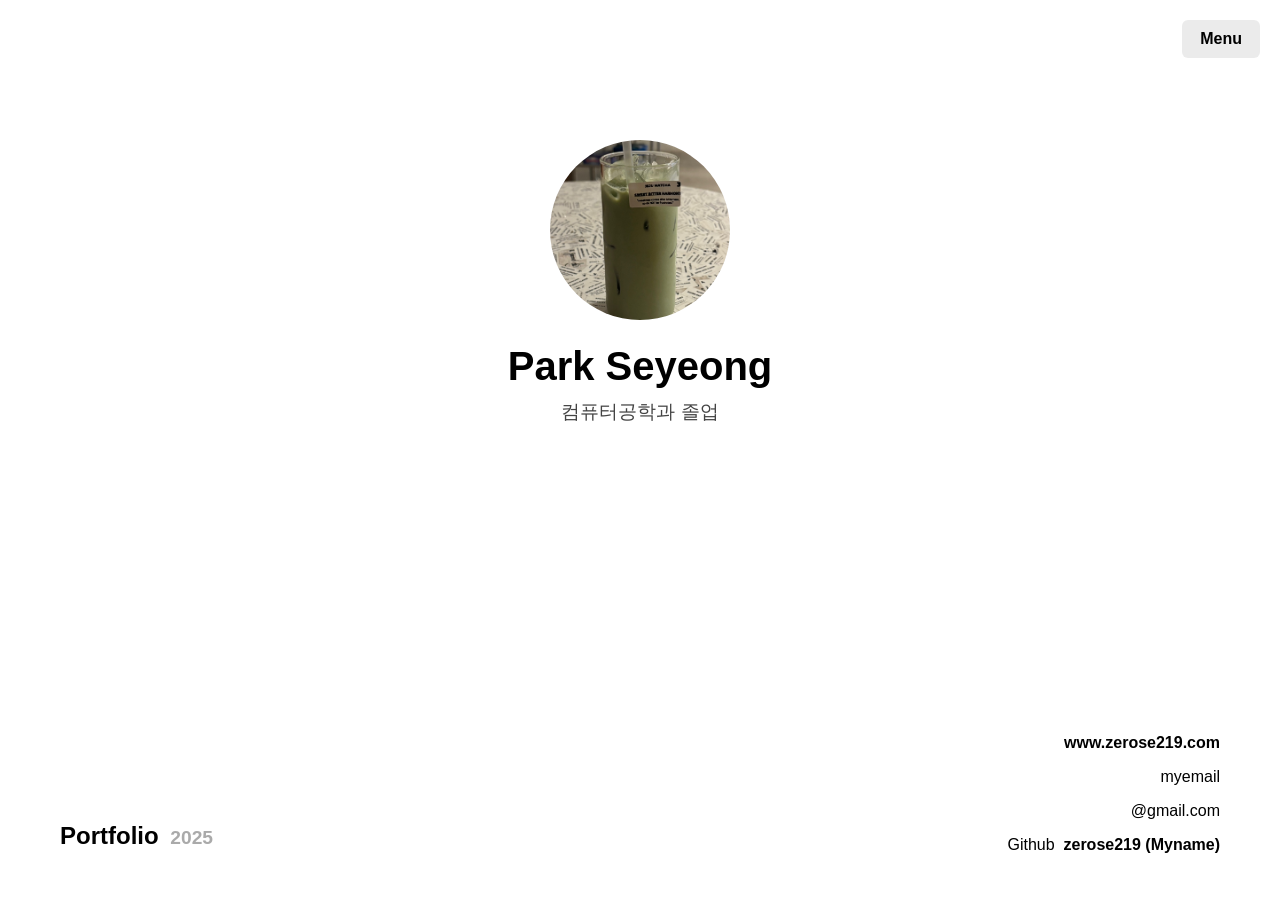
<file: index.html>
<!DOCTYPE html>
<html lang="en">
<head>
  <meta charset="UTF-8" />
  <meta name="viewport" content="width=device-width, initial-scale=1.0"/>
  <title>My Portfolio</title>
  <link rel="stylesheet" href="style.css" />
</head>
<body>
  <!-- 메뉴 버튼 -->
  <div class="dropdown-menu">
    <button class="menu-button" onclick="toggleMenu()">Menu</button>
    <div id="menuContent" class="menu-content">
      <a href="index.html">Main</a>
      <a href="profile.html">Profile</a>
      <a href="projects.html">Projects</a>
      <a href="skills.html">Skills</a>
    </div>
  </div>
  

  <!-- 첫 페이지 내용 -->
  <div class="container">
    <div class="profile-section">
      <img src="me.jpg" alt="Profile Picture" class="profile-img" />
      <h1 class="name">Park Seyeong</h1>
      <p class="title">컴퓨터공학과 졸업</p>
    </div>

    <div class="bottom-left">
      <h2>Portfolio <span class="year">2025</span></h2>
    </div>

    <div class="bottom-right">
      <a href="https://zerose219.github.io/my-page1/" target="_blank" class="link">www.zerose219.com</a><br />
      <p>myemail</p>@gmail.com</p>
      <p>Github&nbsp;
        <a href="https://github.com/zerose219" target="_blank" class="link">zerose219 (Myname)</a></p>
    </div>
  </div>

  <script>
    function toggleMenu() {
      const menu = document.getElementById("menuContent");
      menu.style.display = (menu.style.display === "block") ? "none" : "block";
    }

    window.onclick = function (e) {
      const menu = document.getElementById("menuContent");
      if (!e.target.matches(".menu-button")) {
        menu.style.display = "none";
      }
    }
  </script>
</body>
</html>
</file>
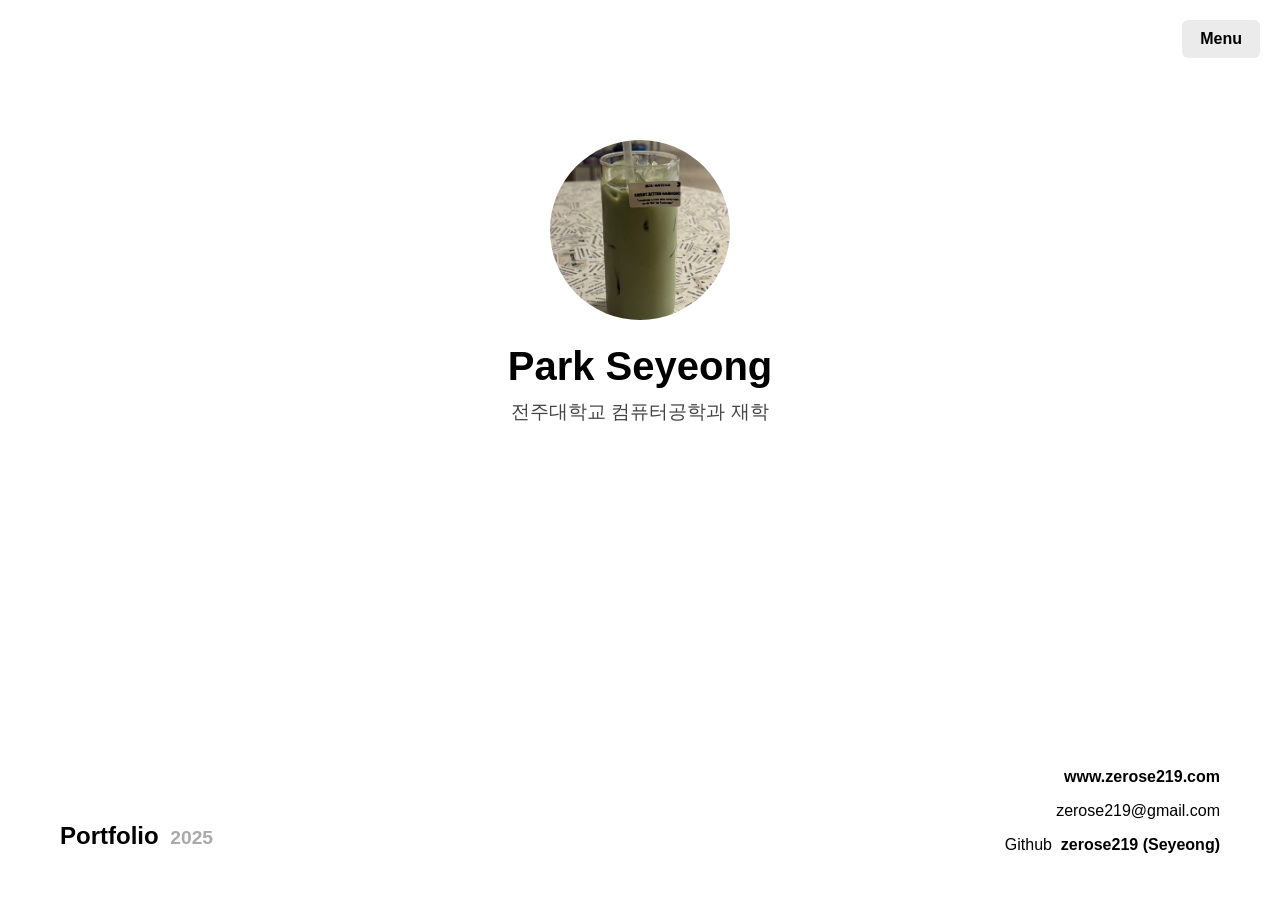
<file: main.html>
<!DOCTYPE html>
<html lang="en">
<head>
  <meta charset="UTF-8" />
  <meta name="viewport" content="width=device-width, initial-scale=1.0"/>
  <title>My Portfolio</title>
  <link rel="stylesheet" href="style.css" />
</head>
<body>
  <!-- 메뉴 버튼 -->
  <div class="dropdown-menu">
    <button class="menu-button" onclick="toggleMenu()">Menu</button>
    <div id="menuContent" class="menu-content">
      <a href="main.html">Main</a>
      <a href="profile.html">Profile</a>
      <a href="projects.html">Projects</a>
      <a href="skills.html">Skills</a>
    </div>
  </div>

  <!-- 첫 페이지 내용 -->
  <div class="container">
    <div class="profile-section">
      <img src="me.jpg" alt="Profile Picture" class="profile-img" />
      <h1 class="name">Park Seyeong</h1>
      <p class="title">전주대학교 컴퓨터공학과 재학</p>
    </div>

    <div class="bottom-left">
      <h2>Portfolio <span class="year">2025</span></h2>
    </div>

    <div class="bottom-right">
      <a href="https://www.saeidrnb.com" target="_blank" class="link">www.zerose219.com</a><br />
      <p>zerose219@gmail.com</p>
      <p>Github&nbsp;
        <a href="https://github.com/zerose219" target="_blank" class="link">zerose219 (Seyeong)</a></p>
    </div>
  </div>

  <script>
    function toggleMenu() {
      const menu = document.getElementById("menuContent");
      menu.style.display = (menu.style.display === "block") ? "none" : "block";
    }

    window.onclick = function (e) {
      const menu = document.getElementById("menuContent");
      if (!e.target.matches(".menu-button")) {
        menu.style.display = "none";
      }
    }
  </script>
</body>
</html>
</file>
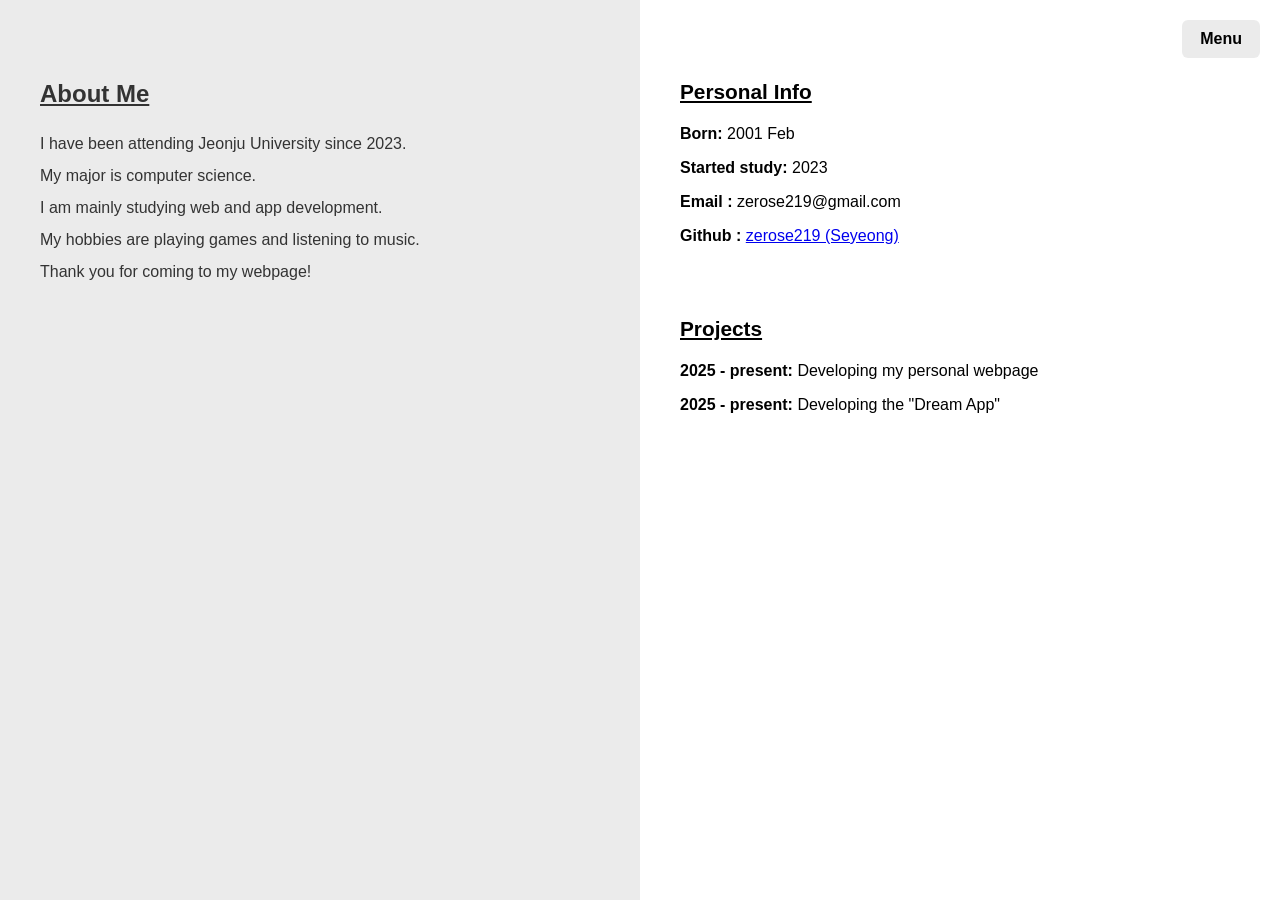
<file: profile.html>
<!DOCTYPE html>
<html lang="en">
<head>
  <meta charset="UTF-8" />
  <meta name="viewport" content="width=device-width, initial-scale=1.0"/>
  <title>Profile</title>
  <link rel="stylesheet" href="style.css" />
</head>
<body>
  <!-- 메뉴 -->
  <div class="dropdown-menu">
    <button class="menu-button" onclick="toggleMenu()">Menu</button>
    <div id="menuContent" class="menu-content">
      <a href="index.html">Main</a>
      <a href="profile.html">Profile</a>
      <a href="projects.html">Projects</a>
      <a href="skills.html">Skills</a>
    </div>
  </div>
  

  <!-- 프로필 섹션 -->
  <section class="about-section">
    <!-- 왼쪽: About Me -->
    <div class="about-left">
      <h2>About Me</h2>
      <p>
        I have been attending Jeonju University since 2023.<br>
        My major is computer science. <br>
        I am mainly studying web and app development.<br>
        My hobbies are playing games and listening to music.<br>
        Thank you for coming to my webpage!
      </p>
    </div>

    <!-- 오른쪽: Personal Info + Experience -->
    <div class="about-right">
      <div class="personal-info">
        <h3>Personal Info</h3>
        <p><strong>Born:</strong> 2001 Feb</p>
        <p><strong>Started study: </strong> 2023</p>
        <p><strong>Email : </strong>zerose219@gmail.com</p>
        <p><strong>Github :</strong>
            <a href="https://github.com/zerose219" target="_blank" class="link">zerose219 (Seyeong)</a></p>
      </div>
      <br><br>

      <div class="projects"> 
        <h3>Projects</h3>
        <p><strong>2025 - present:</strong> Developing my personal webpage</p>
        <p><strong>2025 - present:</strong> Developing the "Dream App"</p>
      </div>
    </div>
  </section>

  <!-- 메뉴 토글 스크립트 -->
  <script>
    function toggleMenu() {
      const menu = document.getElementById("menuContent");
      menu.style.display = (menu.style.display === "block") ? "none" : "block";
    }

    window.onclick = function (e) {
      const menu = document.getElementById("menuContent");
      if (!e.target.matches(".menu-button")) {
        menu.style.display = "none";
      }
    }
  </script>
</body>
</html>
</file>
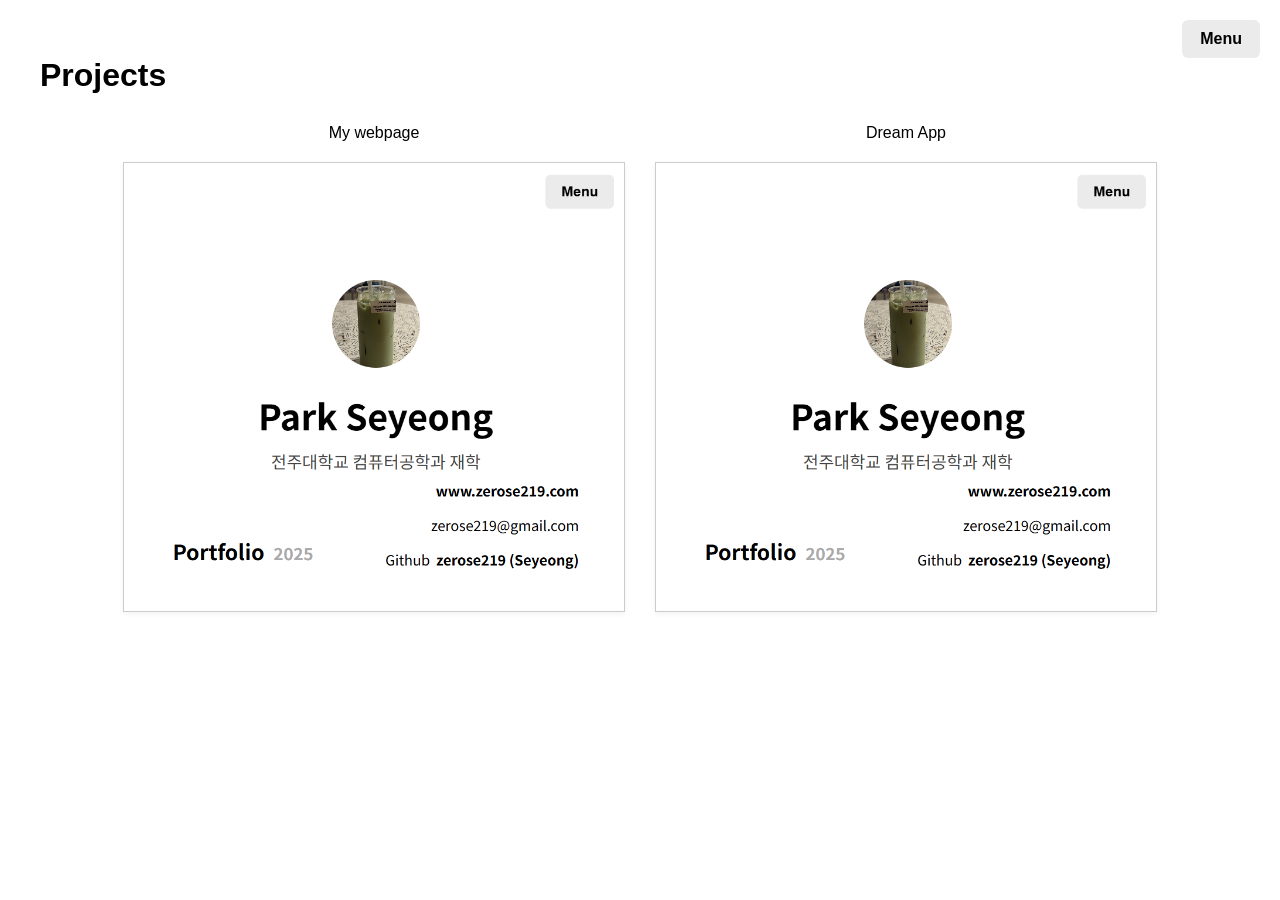
<file: projects.html>
<!DOCTYPE html>
<html lang="en">
<head>
  <meta charset="UTF-8" />
  <meta name="viewport" content="width=device-width, initial-scale=1.0"/>
  <title>Projects</title>
  <link rel="stylesheet" href="style.css" />
</head>
<body>
  <!-- 공통 메뉴 -->
  <div class="dropdown-menu">
    <button class="menu-button" onclick="toggleMenu()">Menu</button>
    <div id="menuContent" class="menu-content">
      <a href="index.html">Main</a>
      <a href="profile.html">Profile</a>
      <a href="projects.html">Projects</a>
      <a href="skills.html">Skills</a>
    </div>
  </div>
  

  <!-- 프로젝트 섹션 -->
  <section class="projects-section">
    <h2>Projects</h2>
    <div class="project-grid">
        <!-- 첫 번째 카드: 이미지와 겹치게 배치되는 제목 -->
        <div class="project-card-container">
            <span class="project-title-overlay">My webpage</span>
            <div class="project-card">
            <img src="web_img.png" alt="Project 1" />
            </div>
        </div>




        <div class="project-card-container">
            <span class="project-title-overlay">Dream App</span>
            <div class="project-card">
            <img src="web_img.png" alt="Project 2" />
            </div>
        </div>

  </section>

  <script>
    function toggleMenu() {
      const menu = document.getElementById("menuContent");
      menu.style.display = (menu.style.display === "block") ? "none" : "block";
    }

    window.onclick = function (e) {
      const menu = document.getElementById("menuContent");
      if (!e.target.matches(".menu-button")) {
        menu.style.display = "none";
      }
    }
  </script>
</body>
</html>
</file>
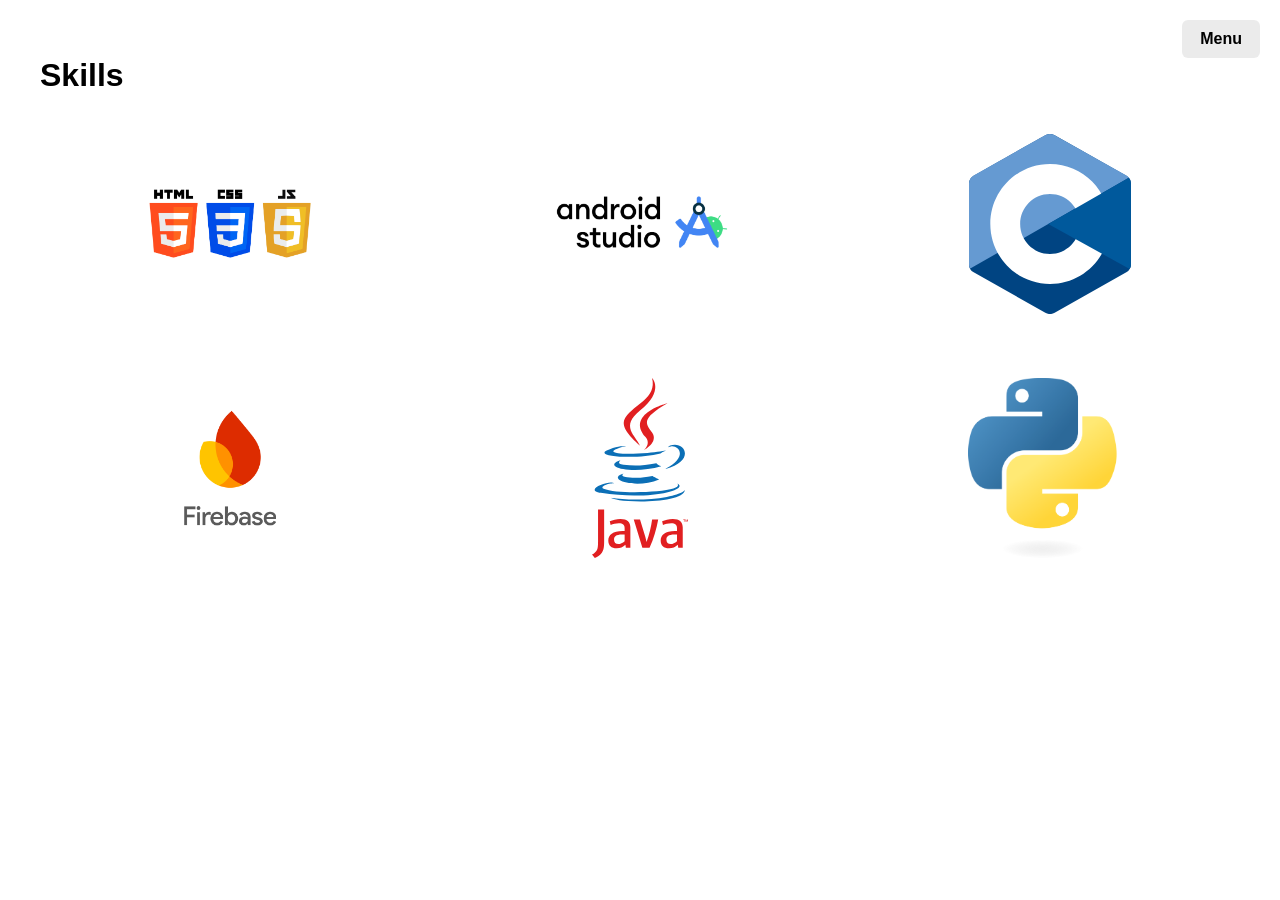
<file: skills.html>
<!DOCTYPE html>
<html lang="en">
<head>
  <meta charset="UTF-8" />
  <meta name="viewport" content="width=device-width, initial-scale=1.0"/>
  <title>Skills</title>
  <link rel="stylesheet" href="style.css" />
</head>
<body>
  <!-- 공통 메뉴 -->
  <div class="dropdown-menu">
    <button class="menu-button" onclick="toggleMenu()">Menu</button>
    <div id="menuContent" class="menu-content">
      <a href="index.html">Main</a>
      <a href="profile.html">Profile</a>
      <a href="projects.html">Projects</a>
      <a href="skills.html">Skills</a>
    </div>
  </div>
  

  <!-- Skills 섹션 -->
  <section class="skills-section">
    <h2>Skills</h2>
    <div class="skills-grid">
      <div class="skill-item"><img src="img/set.png" alt="HTML" /></div>
      <div class="skill-item"><img src="img/android.png" alt="CSS" /></div>
      <div class="skill-item"><img src="img/C.svg" alt="JavaScript" /></div>
      <div class="skill-item"><img src="img/firebase.png" alt="Android Studio" /></div>
      <div class="skill-item"><img src="img/java.svg" alt="Firebase" /></div>
      <div class="skill-item"><img src="img/python.png" alt="Python" /></div>
      </div>
  </section>

  <script>
    function toggleMenu() {
      const menu = document.getElementById("menuContent");
      menu.style.display = (menu.style.display === "block") ? "none" : "block";
    }

    window.onclick = function (e) {
      const menu = document.getElementById("menuContent");
      if (!e.target.matches(".menu-button")) {
        menu.style.display = "none";
      }
    }
  </script>
</body>
</html>
</file>
<file: style.css>
body {
    margin: 0;
    font-family: 'Pretendard', sans-serif;
    background-color: #fff;
    color: #000;
    height: 100vh;
    position: relative;
  }
  
  /* 메뉴 */
  .dropdown-menu {
    position: fixed;
    top: 20px;
    right: 20px;
    z-index: 1000;
  }
  
  .menu-button {
    background-color: #cdcdcd65;
    color: black;
    padding: 10px 18px;
    font-size: 16px;
    border: none;
    border-radius: 6px;
    cursor: pointer;
    font-weight: bold;
  }
  
  .menu-content {
    display: none;
    position: absolute;
    right: 0;
    margin-top: 10px;
    background-color: white;
    box-shadow: 0px 8px 16px rgba(0,0,0,0.2);
    border-radius: 8px;
    min-width: 160px;
    overflow: hidden;
  }
  
  .menu-content a {
    display: block;
    padding: 12px 16px;
    text-decoration: none;
    color: #333;
    font-weight: bold;
    border-bottom: 1px solid #eee;
  }
  
  .menu-content a:hover {
    background-color: #f0f0f0;
    color: black;
  }
  
  /* 전체 컨테이너 */
  .container {
    width: 100%;
    height: 100%;
    position: relative;
    padding: 60px;
    box-sizing: border-box;
  }
  
  /* 프로필 영역 중앙 정렬 */
  .profile-section {
    text-align: center;
    margin-top: 80px;
  }
  
  .profile-img {
    width: 180px;
    height: 180px;
    border-radius: 50%;
    object-fit: cover;
    margin-bottom: 20px;
  }
  
  .name {
    font-size: 2.5em;
    font-weight: bold;
    margin: 0;
  }
  
  .title {
    font-size: 1.2em;
    margin-top: 10px;
    color: #444;
  }
  
  /* 좌하단 포트폴리오 */
  .bottom-left {
    position: absolute;
    bottom: 30px;
    left: 60px;
  }
  
  .bottom-left h2 {
    font-size: 1.5em;
    font-weight: bold;
  }
  
  .year {
    font-size: 0.8em;
    color: #aaa;
    margin-left: 5px;
  }
  
  /* 우하단 연락처 */
  .bottom-right {
    position: absolute;
    bottom: 30px;
    right: 60px;
    text-align: right;
  }
  
  .bottom-right .link {
    color: black;
    text-decoration: none;
    font-weight: bold;
  }
  
  



  /* 2. profile style css */
  .about-section {
    display: flex;
    flex-direction: row;
    width: 100%;
    height: 100vh;
  }
  
  /* 왼쪽 검정 배경 */
  .about-left {
    background-color: #cdcdcd65;
    color: #333333;
    flex: 1;
    padding: 60px 40px;
    box-sizing: border-box;
  }

  .about-left p{
    line-height: 2;
  }
  
  /* 오른쪽 흰 배경 */
  .about-right {
    background-color: #fff;
    color: #000;
    flex: 1;
    padding: 60px 40px;
    box-sizing: border-box;
  }

  .about-left h2,
  .personal-info h3,
  .projects h3 {
    text-decoration: underline;
  }
  
  
  
  .about-right h3 {
    margin-top: 20px;
    font-size: 1.3em;
  }
  
  



  /* 3. projects css style */
  .projects-section {
    padding: 30px 40px;
    max-width: 100%;
    overflow-x: hidden;  /* 👈 가로 스크롤 방지 */
    box-sizing: border-box;
  }

  .projects-section h2 {
    font-size: 2em;
    margin-bottom: 30px;
  }
  
.project-grid {
  display: flex;
  flex-wrap: wrap;
  justify-content: center;
  gap: 30px;
  max-width: 100%;
  box-sizing: border-box;
}

  .project-card-container {
    text-align: center;
  }


  .project-card {
    width: 100%;
    max-width: 500px;  /* 👉 화면에 맞게 유연하게, 최대 300px */
    height: auto;
    border: 1px solid #ccc;
    box-shadow: 0px 2px 6px rgba(0, 0, 0, 0.05);
    background-color: #fff;
    text-align: center;
    overflow: hidden;
    margin-top: 20px;
  }
  
  
  .project-card img {
    width: 100%;
    background-color: #ddd; /* 이미지 없는 경우 회색 배경 */
    object-fit: contain;
  }
  
  .project-card p {
    padding: 10px;
    font-weight: bold;
  }
  




  /* 4. Skiils 페이지 style css */
  .skills-section {
    padding: 30px 40px;
  }
  
  .skills-section h2 {
    font-size: 2em;
    margin-bottom: 40px;
  }
  
  .skills-grid {
    display: grid;
    grid-template-columns: repeat(3, 1fr); /* 👉 1줄에 3개 */
    column-gap: 30px; /* 가로 간격 */
    row-gap: 60px;    /* 🔥 세로 간격 더 크게 */
    justify-items: center;
    align-items: center;
  }
  
  
  .skill-item img {
    width: 180px;
    height: 180px;
    object-fit: contain;
    transition: transform 0.3s;
  }
  
  .skill-item img:hover {
    transform: scale(1.1);
  }
  




  @media (max-width: 768px) {
    .container {
      display: flex;
      flex-direction: column;
      align-items: center;
      padding: 40px 20px;
      height: auto; /* 높이 제한 제거 */
    }
  
    .profile-section {
      text-align: center;
      margin-bottom: 30px;
    }

    .about-section {
        flex-direction: column;
        height: auto;
      }
  
    .bottom-left,
    .bottom-right {
      position: static; /* 위치 고정 해제 */
      margin: 10px 0;
      text-align: center;
    }

    .project-grid {
        flex-direction: column;
        align-items: center;
      }
      
}
</file>
